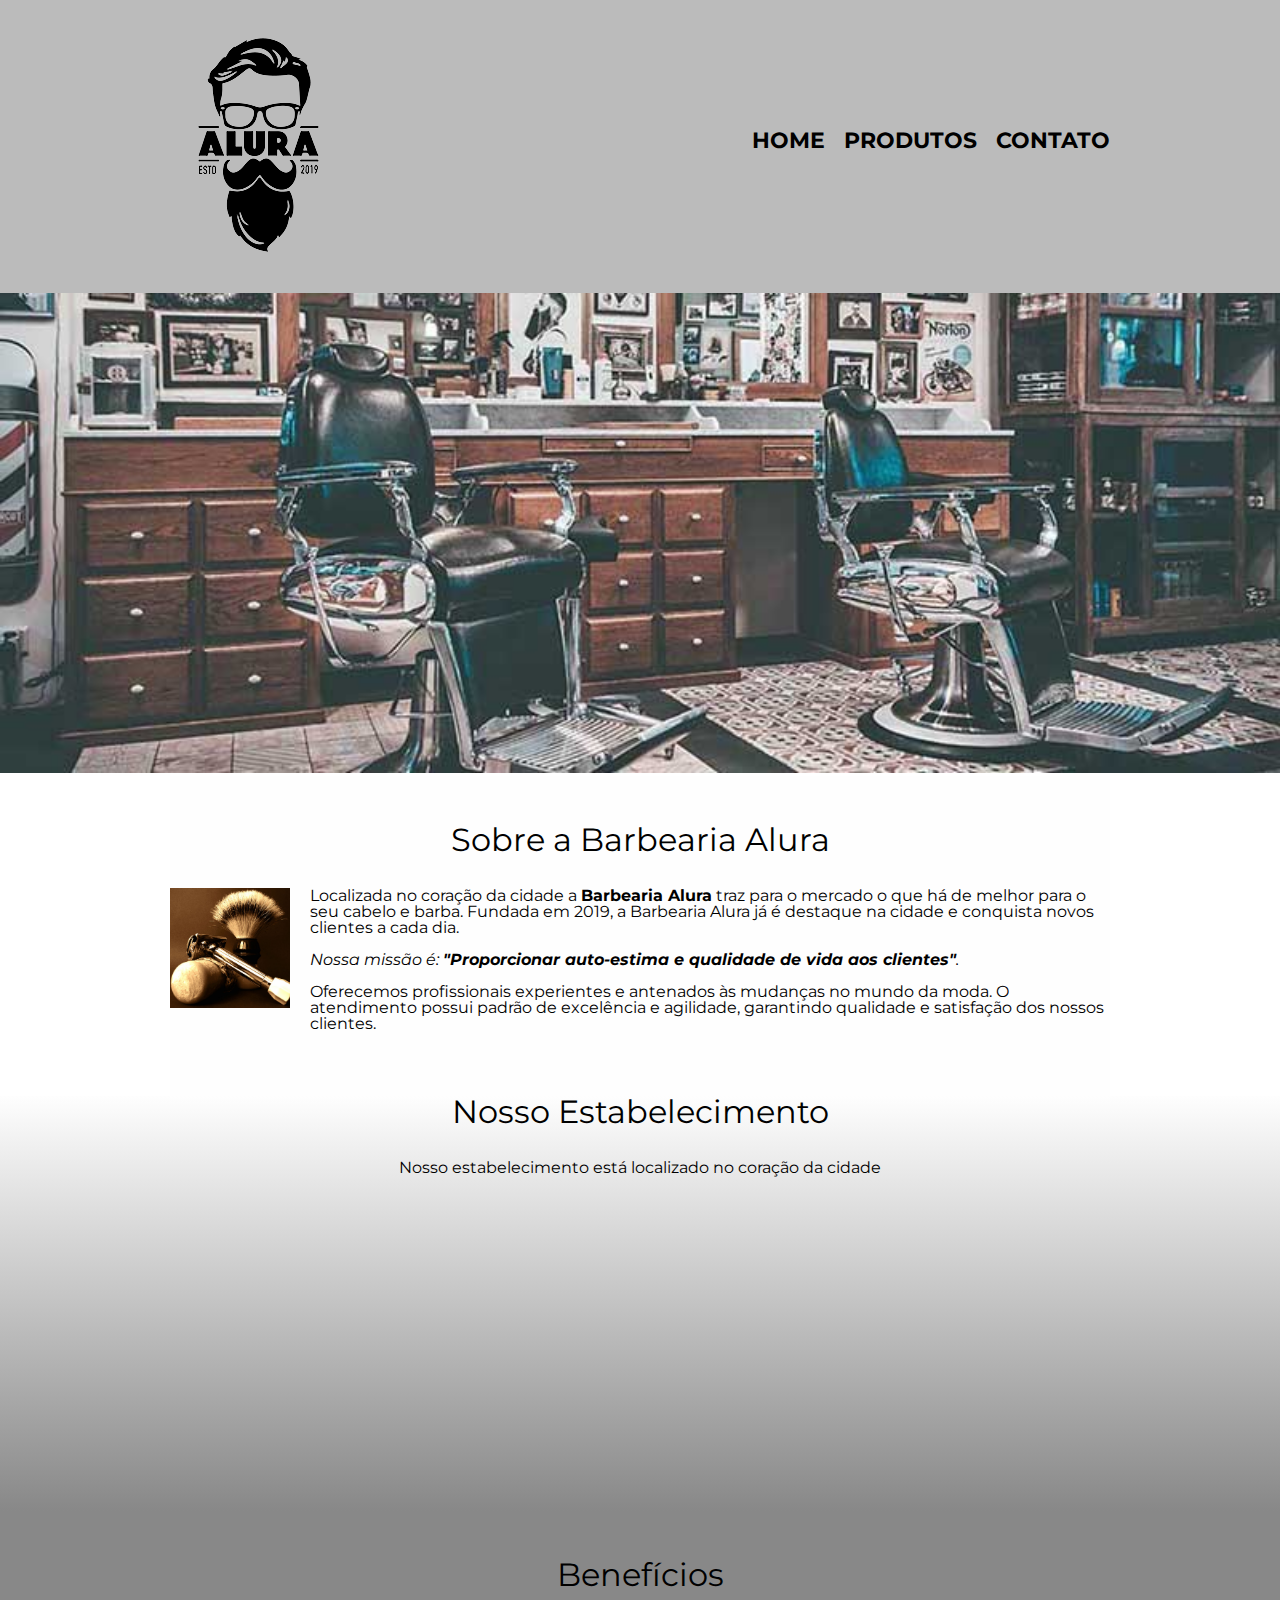
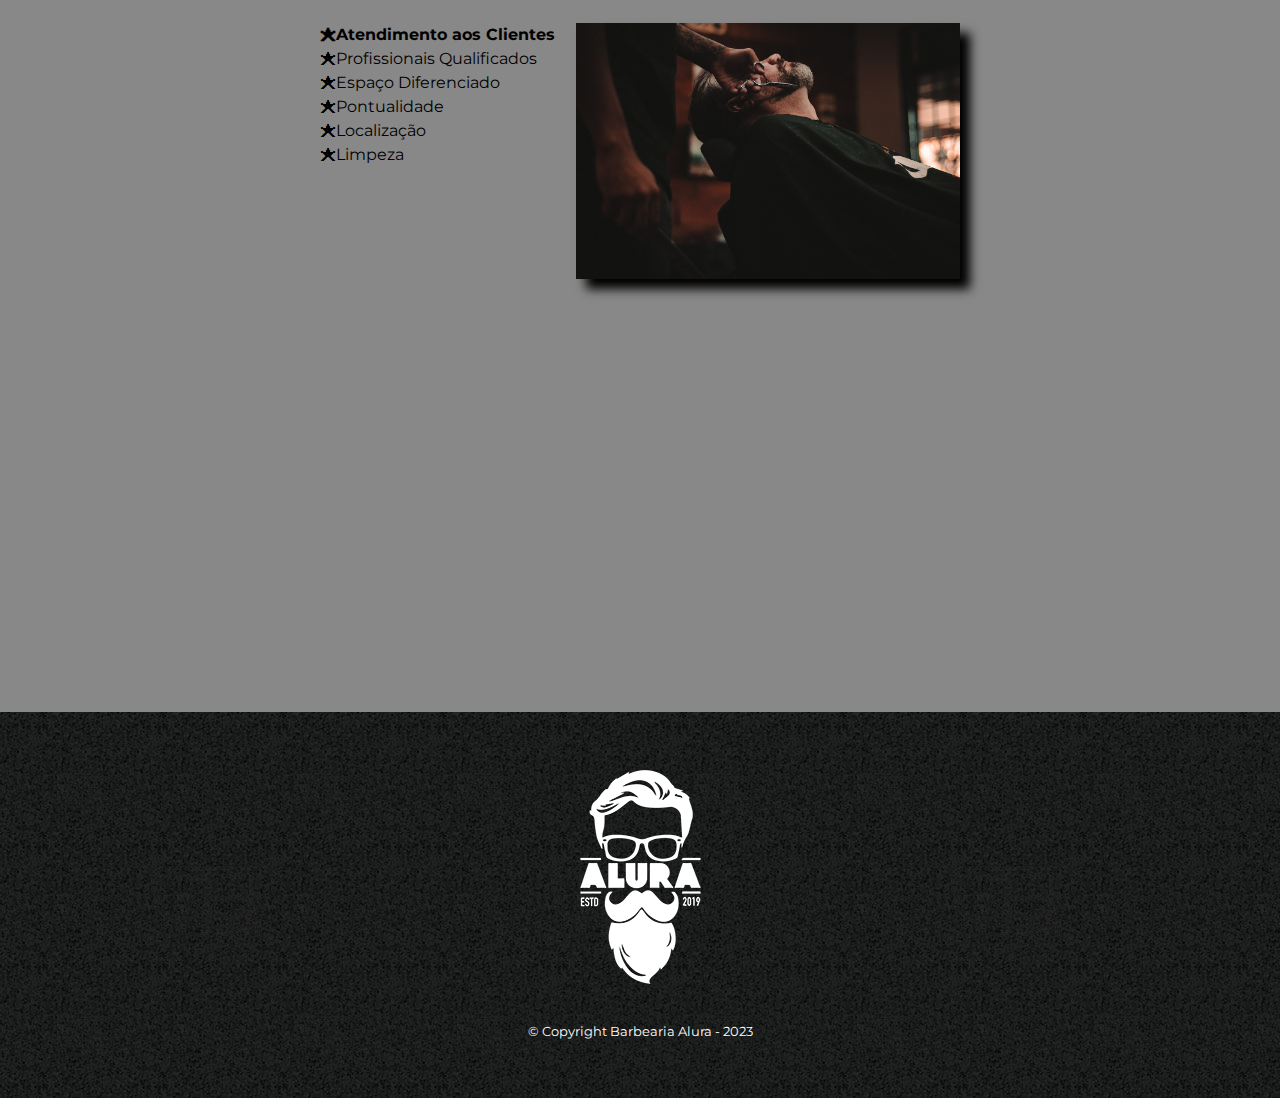
<file: index.html>
<!DOCTYPE html>
<html lang="pt-br">

<head>
	<meta charset="UTF-8">
	<meta name="viewport" content="width=device-width">
	<title>Home - Barbearia Alura</title>
	<link rel="stylesheet" href="./style/reset.css">
	<link rel="stylesheet" href="./style/style.css">
	<link rel="stylesheet"
		href="https://fonts.googleapis.com/css2?family=Montserrat:ital,wght@0,100;0,200;0,300;0,400;0,500;0,600;0,700;0,800;0,900;1,100;1,200;1,300;1,400;1,500;1,600;1,700;1,800;1,900&display=swap">
</head>

<body>
	<header>
		<div class="caixa">
			<h1><img src="img/logo.png" alt="Logo da Barbearia Alura"></h1>
			<nav>
				<ul>
					<li><a href="./index.html">Home</a></li>
					<li><a href="./produtos.html">Produtos</a></li>
					<li><a href="./contato.html">Contato</a></li>
				</ul>
			</nav>
		</div>
	</header>
	<img class="banner" src="./img/banner.jpg" alt="Banner da Barbearia Alura">

	<main>
		<section class="principal">
			<h2 class="titulo-principal">Sobre a Barbearia Alura</h2>

			<img class="utensilios" src="./img/utensilios.jpg" alt="Utensílios de Barbearia"> 
			
			<p>Localizada no coração da
			cidade a <strong>Barbearia Alura</strong> traz para o mercado o que há de melhor para o seu cabelo e barba.
			Fundada em 2019, a Barbearia Alura já é destaque na cidade e conquista novos clientes a cada dia.</p>

			<p id="missao"><em>Nossa missão é: <strong>"Proporcionar auto-estima e qualidade de vida aos
						clientes"</strong>.</em></p>

			<p>Oferecemos profissionais experientes e antenados às mudanças no mundo da moda. O atendimento possui
				padrão de excelência e agilidade, garantindo qualidade e satisfação dos nossos clientes.</p>
		</section>

		<section class="mapa">
			<h3 class="titulo-principal">Nosso Estabelecimento</h3>
			<p>Nosso estabelecimento está localizado no coração da cidade</p>
			<div class="mapa-conteudo">
				<iframe
					src="https://www.google.com/maps/embed?pb=!1m23!1m12!1m3!1d117044.63814773041!2d-46.736707968189805!3d-23.545269496011212!2m3!1f0!2f0!3f0!3m2!1i1024!2i768!4f13.1!4m8!3e6!4m0!4m5!1s0x94ce5a2b2ed7f3a1%3A0xab35da2f5ca62674!2sAlura%20-%20Escola%20Online%20de%20Tecnologia%20-%20Rua%20Vergueiro%2C%203185%20-%20Vila%20Mariana%2C%20S%C3%A3o%20Paulo%20-%20SP%2C%2004101-300!3m2!1d-23.5881948!2d-46.6323319!5e0!3m2!1spt-BR!2sbr!4v1675977995179!5m2!1spt-BR!2sbr"
					width="100%" height="300" style="border:0;" allowfullscreen="" loading="lazy"
					referrerpolicy="no-referrer-when-downgrade"></iframe>
			</div>
		</section>

		<section class="beneficios">
			<h3 class="titulo-principal">Benefícios</h3>

			<div class="conteudo-beneficios">
				<ul class="lista-beneficios">
					<li class="itens">Atendimento aos Clientes</li>
					<li class="itens">Profissionais Qualificados</li>
					<li class="itens">Espaço Diferenciado</li>
					<li class="itens">Pontualidade</li>
					<li class="itens">Localização</li>
					<li class="itens">Limpeza</li>
				</ul><img class="imagem-beneficios" src="./img/beneficios.jpg" alt="Benefícios da Barbearia Alura">
			</div>
			<div class="video">
				<iframe width="100%" height="315" src="https://www.youtube.com/embed/wcVVXUV0YUY" frameborder="0"
					allow="accelerometer; autoplay; encrypted-media; gyroscope; picture-in-picture"
					allowfullscreen></iframe>
			</div>
		</section>
	</main>
	<footer>
		<img src="./img/logo-branco.png" alt="Logo da Barbearia Alura">
		<p class="copyright">&copy; Copyright Barbearia Alura - 2023</p>
	</footer>
</body>

</html>
</file>
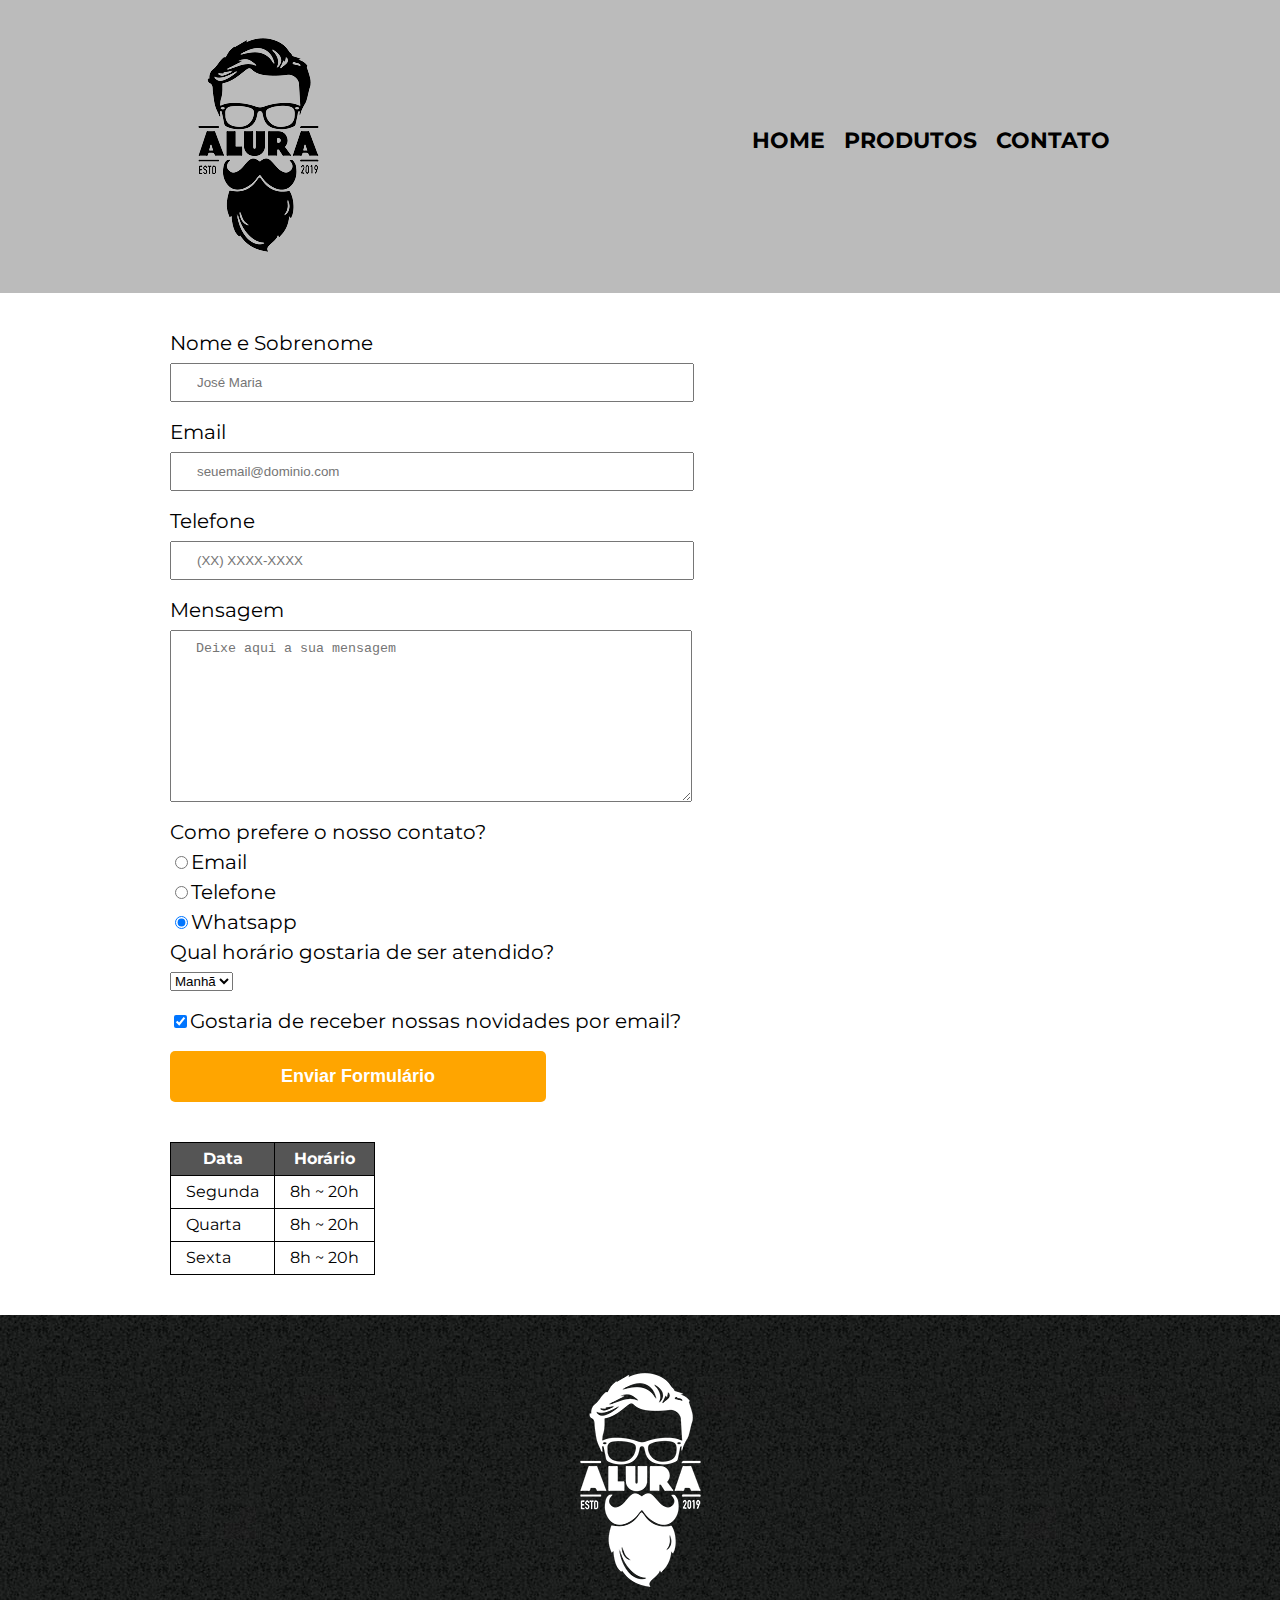
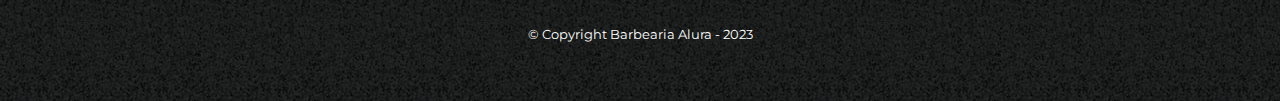
<file: contato.html>
<!DOCTYPE html>
<html lang="pt-br">

<head>
	<meta charset="utf-8">
	<meta name="viewport" content="width=device-width">
	<title>Contato - Barbearia Alura</title>
	<link rel="stylesheet" href="./style/reset.css">
	<link rel="stylesheet" href="./style/style.css">
	<link rel="stylesheet" href="https://fonts.googleapis.com/css2?family=Montserrat:ital,wght@0,100;0,200;0,300;0,400;0,500;0,600;0,700;0,800;0,900;1,100;1,200;1,300;1,400;1,500;1,600;1,700;1,800;1,900&display=swap">
</head>

<body>
	<header>
		<div class="caixa">
			<h1><img src="./img/logo.png" alt="Logo da Barbearia Alura"></h1>
			<nav>
				<ul>
					<li><a href="./index.html">Home</a></li>
					<li><a href="./produtos.html">Produtos</a></li>
					<li><a href="./contato.html">Contato</a></li>
				</ul>
			</nav>
		</div>
	</header>
	<main class="contato">
		<form>
			<label for="nomesobrenome">Nome e Sobrenome</label>
			<input type="name" id="nomesobrenome" class="input-padrao" required placeholder="José Maria">

			<label for="email">Email</label>
			<input type="email" id="email" class="input-padrao" required placeholder="seuemail@dominio.com">

			<label for="telefone">Telefone</label>
			<input type="tel" id="telefone" class="input-padrao" required placeholder="(XX) XXXX-XXXX">

			<label for="mensagem">Mensagem</label>
			<textarea cols="60" rows="10" id="mensagem" class="input-padrao" required placeholder="Deixe aqui a sua mensagem"></textarea>

			<fieldset>
				<legend>Como prefere o nosso contato?</legend>
				<label for="radio-email"><input type="radio" name="contato" value="email" id="radio-email">Email</label>

				<label for="radio-telefone"><input type="radio" name="contato" value="telefone" id="radio-telefone">Telefone</label>

				<label for="radio-whatsapp"><input type="radio" name="contato" value="whatsapp" id="radio-whatsapp" checked>Whatsapp</label>
			</fieldset>

			<fieldset>
				<legend>Qual horário gostaria de ser atendido?</legend>
				<select>
					<option>Manhã</option>
					<option>Tarde</option>
					<option>Noite</option>
				</select>
			</fieldset>

			<label class="checkbox"><input type="checkbox" checked>Gostaria de receber nossas novidades por email?</label>

			<input type="submit" value="Enviar Formulário" class="enviar">
		</form>

		<table>
			<thead>
				<tr>
					<th>Data</th>
					<th>Horário</th>
				</tr>
			</thead>
			<tbody>
				<tr>
					<td>Segunda</td>
					<td>8h ~ 20h</td>
				</tr>
				<tr>
					<td>Quarta</td>
					<td>8h ~ 20h</td>
				</tr>
				<tr>
					<td>Sexta</td>
					<td>8h ~ 20h</td>
				</tr>
			</tbody>
		</table>

	</main>
	<footer>
		<img src="./img/logo-branco.png" alt="Logo da Barbearia Alura">
		<p class="copyright">&copy; Copyright Barbearia Alura - 2023</p>
	</footer>
</body>

</html>
</file>
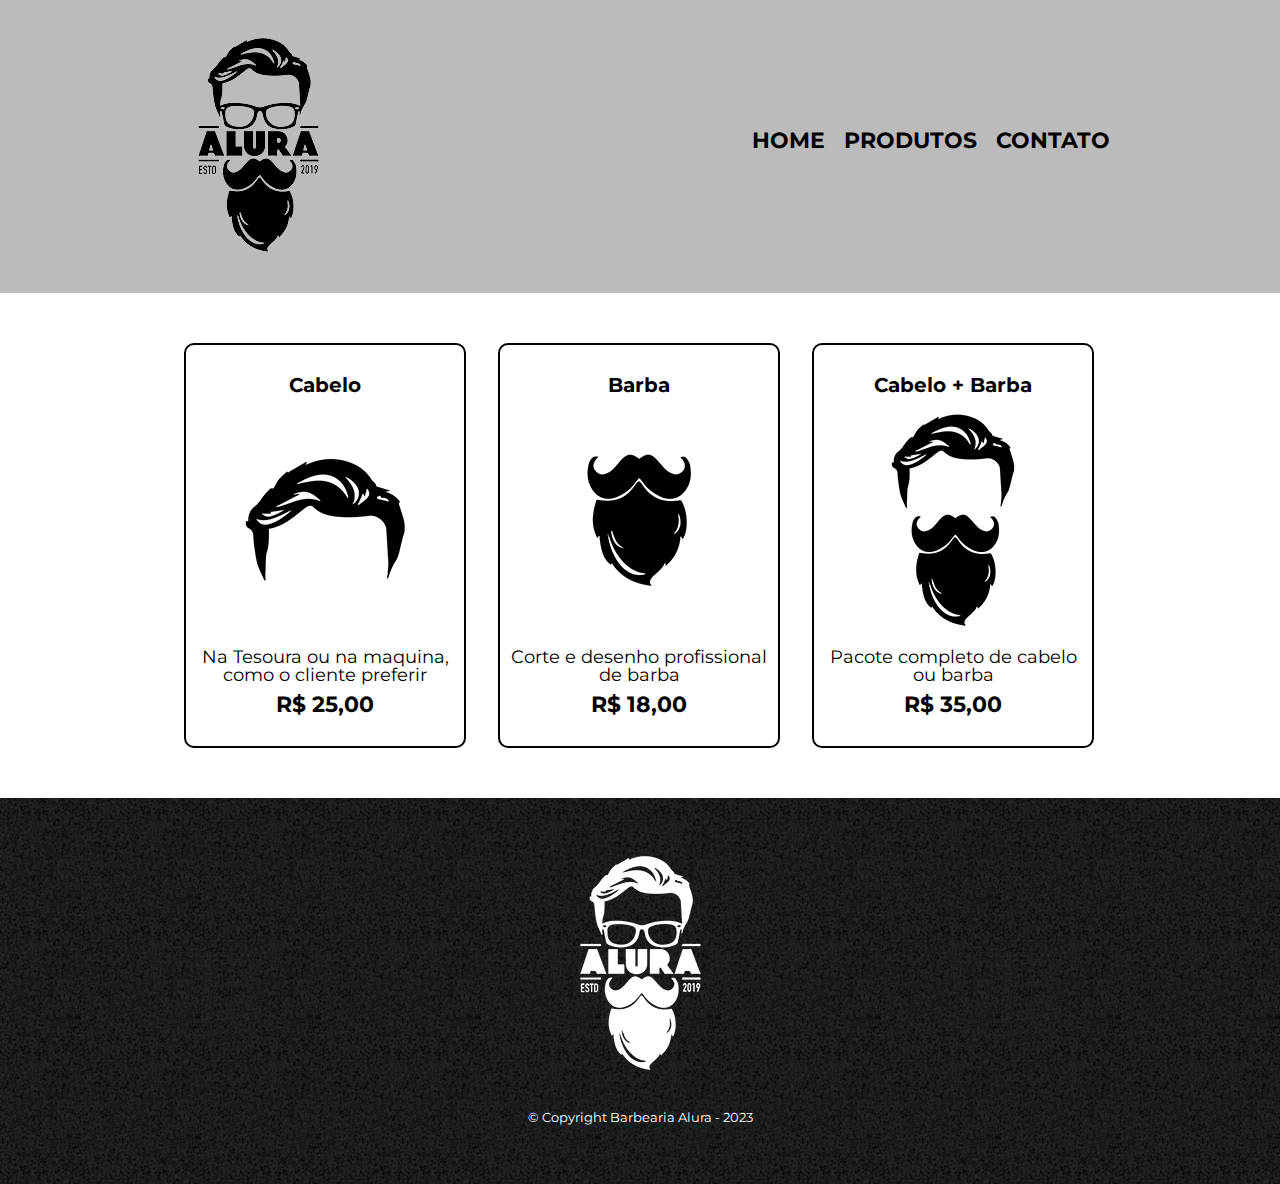
<file: produtos.html>
<!DOCTYPE html>
<html lang="pt-br">

<head>
	<meta charset="UTF-8">
	<meta name="viewport" content="width=device-width">
	<title>Produtos - Barbearia Alura</title>
	<link rel="stylesheet" href="./style/reset.css">
	<link rel="stylesheet" href="./style/style.css">
	<link rel="stylesheet" href="https://fonts.googleapis.com/css2?family=Montserrat:ital,wght@0,100;0,200;0,300;0,400;0,500;0,600;0,700;0,800;0,900;1,100;1,200;1,300;1,400;1,500;1,600;1,700;1,800;1,900&display=swap">
</head>

<body>
	<header>
		<div class="caixa">
			<h1><img src="./img/logo.png" alt="Logo da Barbearia Alura"></h1>
			<nav>
				<ul>
					<li><a href="./index.html">Home</a></li>
					<li><a href="./produtos.html">Produtos</a></li>
					<li><a href="./contato.html">Contato</a></li>
				</ul>
			</nav>
		</div>
	</header>

	<main>
		<ul class="produtos">
			<li>
				<h2>Cabelo</h2>
				<img src="./img/cabelo.jpg" alt="Imagem Cabelo">
				<p class="produto-descricao">Na Tesoura ou na maquina, como o cliente preferir</p>
				<p class="produto-preco">R$ 25,00</p>
			</li>
			<li>
				<h2>Barba</h2>
				<img src="./img/barba.jpg" alt="Imagem Barba">
				<p class="produto-descricao">Corte e desenho profissional de barba</p>
				<p class="produto-preco">R$ 18,00</p>
			</li>
			<li>
				<h2>Cabelo + Barba</h2>
				<img src="./img/cabelo+barba.jpg" alt="Imagem Cabelo e Barba">
				<p class="produto-descricao">Pacote completo de cabelo ou barba</p>
				<p class="produto-preco">R$ 35,00</p>
			</li>
		</ul>
	</main>
	<footer>
		<img src="./img/logo-branco.png" alt="Logo da Barbearia Alura">
		<p class="copyright">&copy; Copyright Barbearia Alura - 2023</p>
	</footer>
</body>

</html>
</file>
<file: style/style.css>
/*css padrão*/

body {
	font-family: 'Montserrat', sans-serif;
}

/*css do cabeçalho*/

header {
	background: #bbbbbb;
	padding: 20px 0;
}

.caixa {
	position: relative;
	width: 940px;
	margin: 0 auto;
}

nav {
	position: absolute;
	top: 110px;
	right: 0;
}

nav li {
	display: inline;
	margin: 0 0 0 15px;
}

nav a {
	text-transform: uppercase;
	color: #000000;
	font-weight: bold;
	font-size: 22px;
	text-decoration: none;
}

nav a:hover {
	color: #c78c19;
	text-decoration: underline;
}

/*css da pagina inicial*/

.banner {
	width: 100%;
}

.principal {
	padding: 3em 0;
	background: #fefefe;
	width: 940px;
	margin: 0 auto;
}

.titulo-principal {
	text-align: center;
	font-size: 2em;
	margin: 0 0 1em;
	clear: left;
}

.principal p {
	margin: 0 0 1em;
}

.principal strong {
	font-weight: bold;
}

.principal em {
	font-style: italic;
}

.utensilios {
	width: 120px;
	float: left;
	margin: 0 20px 20px 0;
}

.mapa {
	padding: 0;
	background: linear-gradient(#fefefe, #888888);
}

.mapa-conteudo {
    width: 940px;
	margin: 0 auto;
}

.mapa p {
	margin: 0 0 2em;
	text-align: center;
}

.beneficios {
	padding: 3em 0;
	background: #888888;
}

.conteudo-beneficios {
	width: 640px;
    margin: 0 auto;
}

.lista-beneficios {
	width: 40%;
	display: inline-block;
	vertical-align: top;
}

.itens {
	line-height: 1.5;
}

.itens:first-child {
	font-weight: bold;
}

.itens:before {
	content: "🟊";
}

.imagem-beneficios {
	width: 60%;
	opacity: 1;
	transition: 400ms;
	box-shadow: 10px 10px 10px 0 #000000;
}

.imagem-beneficios:hover {
	opacity: 0.3; 
}

.video {
	width: 560px;
	margin: 2em auto;
}

/*css da pagina produtos*/

.produtos {
	width: 940px;
	margin: 0 auto;
	padding: 50px 0;
	cursor: pointer;
}

.produtos li {
	display: inline-block;
	text-align: center;
	width: 30%;
	vertical-align: top;
	margin: 0 1.5%;
	padding: 30px 10px;
	box-sizing: border-box;
	border: 2px solid #000000;
	border-radius: 10px;
}

.produtos li:hover {
	border-color: #c78c19;
}

.produtos li:active {
	border-color: #088c19;
}

.produtos li:hover h2 {
	font-size: 30px;
}

.produtos h2 {
	font-size: 20px;
	font-weight: bold;
}

.produto-descricao {
	font-size: 18px;
}

.produto-preco {
	font-size: 22px;
	font-weight: bold;
	margin: 10px 0 0;
}

/*css da pagina contato*/

.contato {
	width: 940px;
	margin: 0 auto;
}

form {
	margin: 40px 0;
}

form label, form legend {
	display: block;
	font-size: 20px;
	margin: 0 0 10px;
}

.input-padrao {
	display: block;
	margin: 0 0 20px;
	padding: 10px 25px;
	width: 50%;
}

.checkbox {
	margin: 20px 0;
}

.enviar {
	width: 40%;
	padding: 15px 0;
	background: orange;
	color: white;
	font-weight: bold;
	font-size: 18px;
	border: none;
	border-radius: 5px;
	transition: 1s all;
	cursor: pointer;
}

.enviar:hover {
	background: darkorange;
	transform: scale(1.2);
}

table {
	margin: 20px 0 40px;
}

thead {
	background: #555555;
	color: white;
	font-weight: bold;
}

th, td {
	border: 1px solid #000000;
	padding: 8px 15px;
}

/*css do rodapé*/

footer {
	text-align: center;
	background: url("../img/bg.jpg");
	padding: 40px 0;
}

.copyright {
	color: #ffffff;
	font-size: 13px;
	margin: 20px 0;
}

/*css responsivo*/

@media screen and (max-width: 950px) {
	.caixa, .principal, .conteudo-beneficios, .mapa-conteudo, .video, .produtos, .contato, table {
		width: auto;
		padding: 0;
	}
	
	h1 {
		text-align: center;
	}

	nav {
		position: static;
	}

	.titulo-principal {
		font-size: 25px;
		font-weight: bold;
		padding: 5px;
	}

	section.principal {
		padding: 2px;
	}

	section.mapa, p {
		padding: 0;
	}

	section.beneficios {
		display:inline-block;
		text-align: center;
	}

	.lista-beneficios, .imagem-beneficios, .video {
		align-items: center;
		padding: 2px;
		width: 95%;
	}

	.itens:after {
		content: "🟊";
	}

	.produtos li {
		display: block;
		width: 20em;
		margin: 1em auto;
    }

	form, fieldset {
		display: flex;
		flex-direction: column;
		justify-content: center;
        align-items: center;
	}

	legend, label.checkbox {
		text-align: center;
		padding-top: 5px;
	}

	table {
		margin: 0 auto;
		margin-bottom: 2em;
	}

	input.enviar {
		width: 70%;
    }
}
</file>
